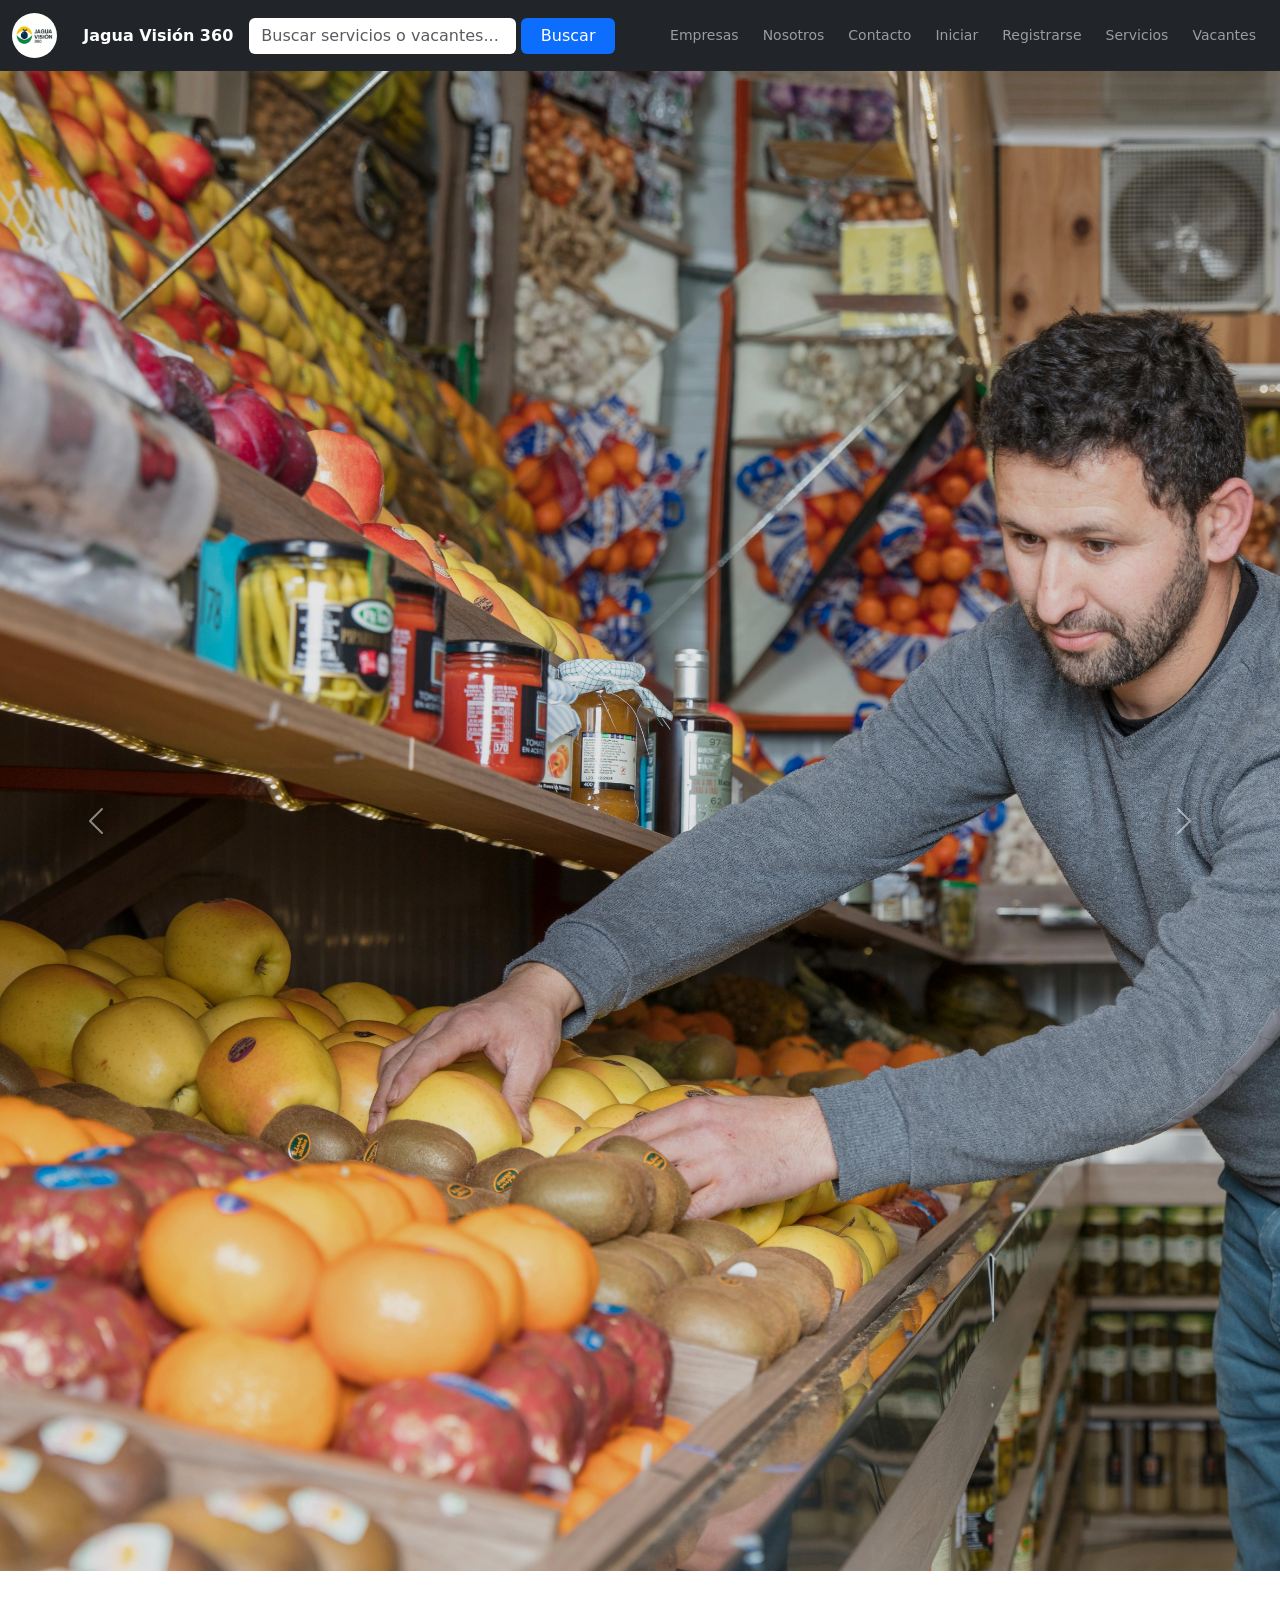
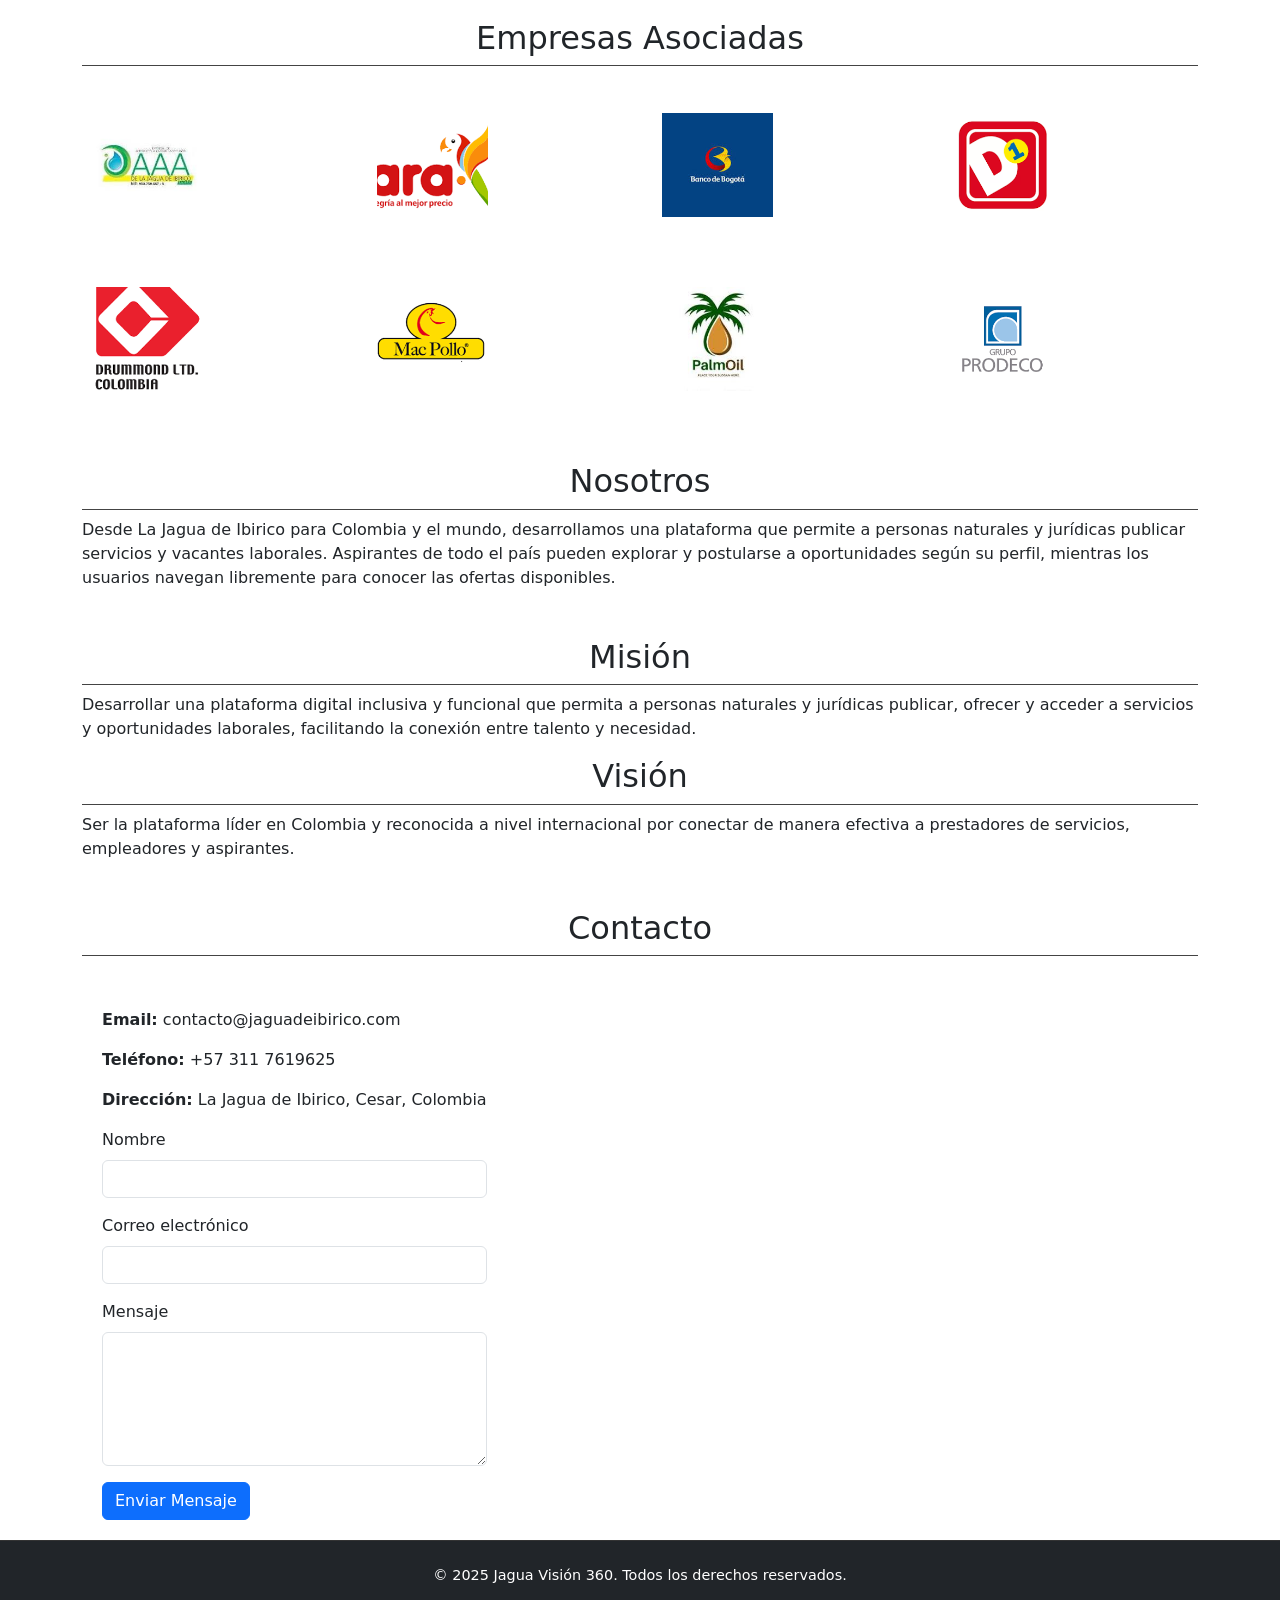
<file: index.html>
<!DOCTYPE html>
<html lang="es">
<head>
  <meta charset="UTF-8" />
  <meta name="viewport" content="width=device-width, initial-scale=1.0"/>
  <title>Jagua Visión 360</title>
  <link rel="stylesheet" href="style.css" />
  <link rel="icon" href="img/favicon.ico" type="image/x-icon" />
  <!-- Bootstrap CSS -->
  <link href="https://cdn.jsdelivr.net/npm/bootstrap@5.3.2/dist/css/bootstrap.min.css" rel="stylesheet"/>
  
</head>




<body>

<!-- NAVBAR -->
<nav class="navbar navbar-expand-lg navbar-dark bg-dark sticky-top">
  <div class="container-fluid">
    <!-- Logo -->
    <a class="navbar-brand" href="#">
      <img src="img/imagenesjagua360/JAGUA VISION 360 copy 2.jpg" alt="Logo Jagua Visión 360"
        style="height:45px; border-radius:50%; margin-right:20px;"/>
      <span>Jagua Visión 360</span>
    </a>

    <!-- Buscador centrado -->
    <form class="search-bar d-flex mx-auto">
      <input type="text" class="form-control" placeholder="Buscar servicios o vacantes...">
      <button type="submit" class="btn btn-primary">Buscar</button>
    </form>

    <!-- Botón hamburguesa -->
    <button class="navbar-toggler" type="button" data-bs-toggle="collapse" data-bs-target="#navbarButtons" aria-controls="navbarButtons" aria-expanded="false" aria-label="Toggle navigation">
      <span class="navbar-toggler-icon"></span>
    </button>

    <!-- Enlaces a la derecha -->
    <div class="collapse navbar-collapse justify-content-end" id="navbarButtons">
      <div class="navbar-nav">
        <a class="nav-link custom-btn mx-1" href="#empresas">Empresas</a>
        <a class="nav-link custom-btn mx-1" href="#nosotros">Nosotros</a>
        <a class="nav-link custom-btn mx-1" href="#contacto">Contacto</a>
        <a class="nav-link custom-btn mx-1" href="iniciar-sesion.html">Iniciar</a>
        <a class="nav-link custom-btn mx-1" href="registrarse.html">Registrarse</a>
        <a class="nav-link custom-btn mx-1" href="servicios.html">Servicios</a>
        <a class="nav-link custom-btn mx-1" href="vacantes.html">Vacantes</a>
      </div>
    </div>
  </div>
</nav>

  


  <div id="carouselExample" class="carousel slide" data-bs-ride="carousel">
    <div class="carousel-inner">
      <div class="carousel-item active">
     <img src="img/imagenesjagua360/venta de frutas.jpg" class="d-block w-100" alt="Sector minero" />
      </div>
      <div class="carousel-item">
        <img src="img/imagenesjagua360/tienda.jpg" class="d-block w-100" alt="Servicio de salud" />
      </div>
      <div class="carousel-item">
        <img src="img/imagenesjagua360/mecanica 5.jpg" class="d-block w-100" alt="Taller mecánico" />
      </div>
      <div class="carousel-item">
        <img src="img/imagenesjagua360/stetica.jpg" class="d-block w-100" alt="Músico" />
      </div>
      <div class="carousel-item">
        <img src="img/imagenesjagua360/soldadura industrialxx.jpg" class="d-block w-100" alt="Soldadura industrial" />
      </div>
      <div class="carousel-item">
        <img src="img/imagenesjagua360/soldadura.jpg" class="d-block w-100" alt="Mina" />
      </div>
    </div>


    <button class="carousel-control-prev" type="button" data-bs-target="#carouselExample" data-bs-slide="prev">
      <span class="carousel-control-prev-icon" aria-hidden="true"></span>
      <span class="visually-hidden">Anterior</span>
    </button>

          
      <button class="carousel-control-next" type="button" data-bs-target="#carouselExample" data-bs-slide="next">
      <span class="carousel-control-next-icon" aria-hidden="true"></span>
      <span class="visually-hidden">Siguiente</span>
    </button>
    </div>
  



   


  <!-- Empresas Asociadas -->
  <section class="container my-5" id="empresas">
    <h2 class="text-center mb-4">Empresas Asociadas</h2>
    <div class="row row-cols-2 row-cols-md-4 g-4">
      <div class="col"><img src="img/imagenesjagua360/imagenesjagua360/logo 3a.jpeg" alt="3a" class="img-fluid" /></div>
      <div class="col"><img src="img/imagenesjagua360/imagenesjagua360/logo ara.png" alt="Ara" class="img-fluid" /></div>
      <div class="col"><img src="img/imagenesjagua360/imagenesjagua360/logo banco bogota.jpeg" alt="Banco de Bogotá" class="img-fluid" /></div>
      <div class="col"><img src="img/imagenesjagua360/imagenesjagua360/logo d1.png" alt="D1" class="img-fluid" /></div>
      <div class="col"><img src="img/imagenesjagua360/imagenesjagua360/logo drumont.png" alt="Drumont" class="img-fluid" /></div>
      <div class="col"><img src="img/imagenesjagua360/imagenesjagua360/logo mac pollo.png" alt="Mac Pollo" class="img-fluid" /></div>
      <div class="col"><img src="img/imagenesjagua360/imagenesjagua360/logo palma.jpeg" alt="Palmas Aceiteras" class="img-fluid" /></div>
      <div class="col"><img src="img/imagenesjagua360/imagenesjagua360/logo prodeco.png" alt="Prodeco" class="img-fluid" /></div>
    </div>
  </section>

  <!-- Nosotros -->
   
  <section class="container" id="nosotros">
    <h2>Nosotros</h2>
    <p>Desde La Jagua de Ibirico para Colombia y el mundo, desarrollamos una plataforma que permite a personas naturales y jurídicas publicar servicios y vacantes laborales. Aspirantes de todo el país pueden explorar y postularse a oportunidades según su perfil, mientras los usuarios navegan libremente para conocer las ofertas disponibles.</p>
  </section> 
  


  <!-- Misión y Visión -->
  <section class="container my-5" id="mision">
    <h2>Misión</h2>
    <p>Desarrollar una plataforma digital inclusiva y funcional que permita a personas naturales y jurídicas publicar, ofrecer y acceder a servicios y oportunidades laborales, facilitando la conexión entre talento y necesidad.</p>
    <h2>Visión</h2>
    <p>Ser la plataforma líder en Colombia y reconocida a nivel internacional por conectar de manera efectiva a prestadores de servicios, empleadores y aspirantes.</p>
  </section>
  

    

<section class="container" id="contacto">
  <h2>Contacto</h2>

  <div class="contact-container">

    
    <!-- Formulario -->
    <div class="contact-box">
      <p><strong>Email:</strong> contacto@jaguadeibirico.com</p>
      <p><strong>Teléfono:</strong> +57 311 7619625</p>
      <p><strong>Dirección:</strong> La Jagua de Ibirico, Cesar, Colombia</p>

      <form class="contact-form" action="https://formspree.io/f/mleygzzj" method="POST">
        <div class="mb-3">
          <label for="nombre" class="form-label">Nombre</label>
          <input type="text" class="form-control" id="nombre" name="nombre" required />
        </div>
        <div class="mb-3">
          <label for="email" class="form-label">Correo electrónico</label>
          <input type="email" class="form-control" id="email" name="email" required />
        </div>
        <div class="mb-3">
          <label for="mensaje" class="form-label">Mensaje</label>
          <textarea class="form-control" id="mensaje" name="mensaje" rows="5" required></textarea>
        </div>
        <button type="submit" class="btn btn-primary">Enviar Mensaje</button>
      </form>
    </div>

    <!-- Mapa -->
     <div class="contact-image">
    <iframe
      src="https://www.google.com/maps/embed?pb=!1m18!1m12!1m3!1d3978.730755058334!2d-73.3331403!3d9.5598699!2m3!1f0!2f0!3f0!3m2!1i1024!2i768!4f13.1!3m3!1m2!1s0x8e603ce312edf15b%3A0xd320dc64a6652879!2sLa%20Jagua%20de%20Ibirico%2C%20Cesar!5e0!3m2!1ses!2sco!4v1665416821234!5m2!1ses!2sco"
      allowfullscreen=""
      loading="lazy"
      referrerpolicy="no-referrer-when-downgrade"
    ></iframe>
  </div>
</section>





  <!-- Footer -->
  <footer class="text-center py-4 bg-dark text-white">
    <p>&copy; 2025 Jagua Visión 360. Todos los derechos reservados.</p>
  </footer>

  <!-- Bootstrap JS and dependencies -->
  <script src="https://cdn.jsdelivr.net/npm/@popperjs/core@2.11.6/dist/umd/popper.min.js"></script>
  <script src="https://cdn.jsdelivr.net/npm/bootstrap@5.3.2/dist/js/bootstrap.bundle.min.js"></script>
</body>
</html>
</file>
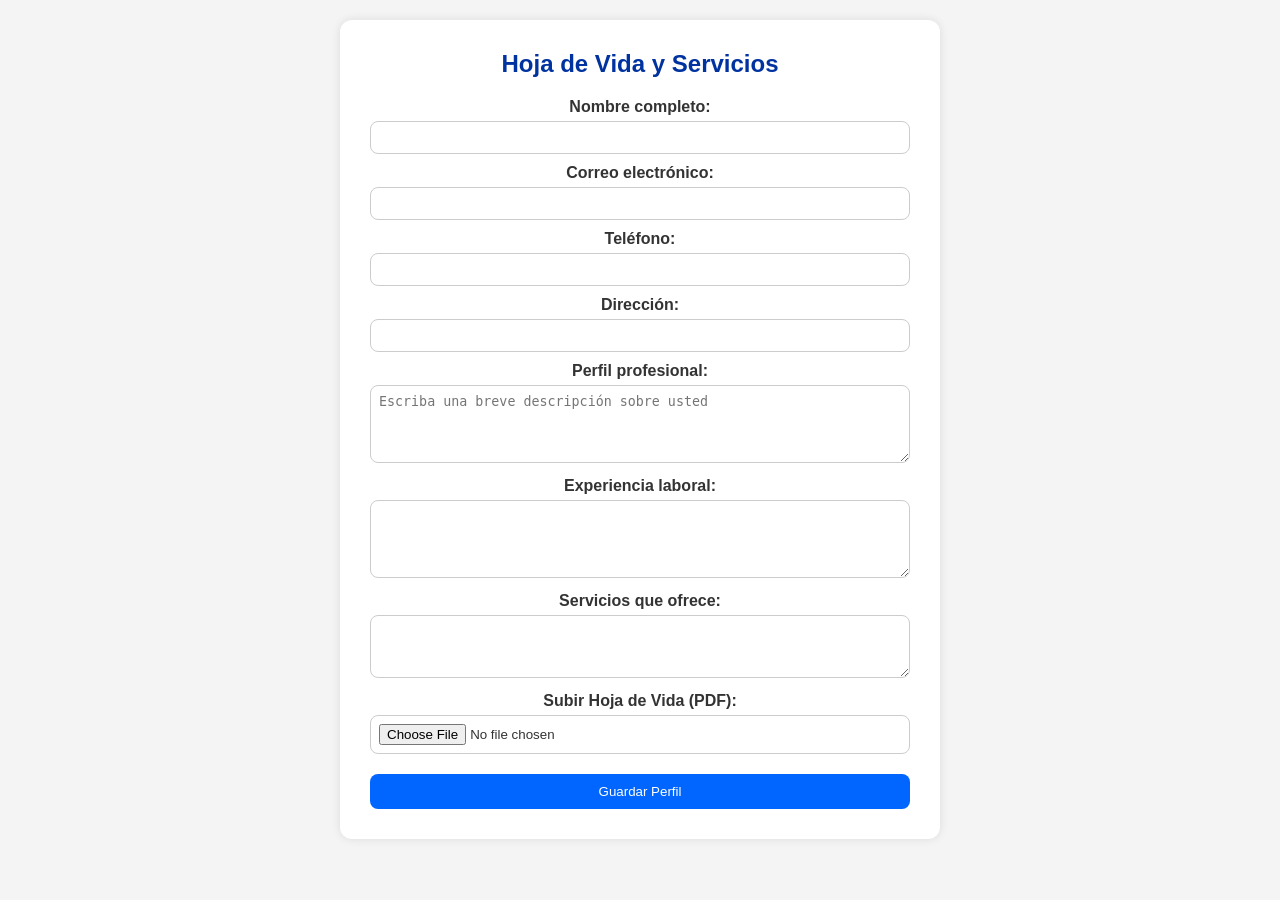
<file: hojadevida.html>
<!DOCTYPE html>
<html lang="es">
<head>
  <meta charset="UTF-8">
  <title>Perfil del Usuario - Jagua Visión 360</title>
  <link rel="stylesheet" href="estilos.css">
  <style>
    body {
      font-family: Arial, sans-serif;
      background-color: #f4f4f4;
      padding: 20px;
    }

    .form-container {
      background-color: #fff;
      max-width: 600px;
      margin: auto;
      padding: 30px;
      border-radius: 12px;
      box-shadow: 0 0 10px rgba(0,0,0,0.1);
    }

    h2 {
      text-align: center;
      margin-bottom: 20px;
    }

    label {
      display: block;
      margin-top: 10px;
      font-weight: bold;
    }

    input, textarea, select {
      width: 100%;
      padding: 8px;
      margin-top: 5px;
      border-radius: 8px;
      border: 1px solid #ccc;
    }

    button {
      width: 100%;
      padding: 10px;
      background-color: #0066ff;
      color: white;
      border: none;
      border-radius: 8px;
      margin-top: 20px;
      cursor: pointer;
    }

    button:hover {
      background-color: #0052cc;
    }
  </style>
</head>
<body>
  <div class="form-container">
    <h2>Hoja de Vida y Servicios</h2>
    <form id="perfilForm">

      <label for="nombre">Nombre completo:</label>
      <input type="text" id="nombre" name="nombre" required>

      <label for="email">Correo electrónico:</label>
      <input type="email" id="email" name="email" required>

      <label for="telefono">Teléfono:</label>
      <input type="tel" id="telefono" name="telefono" required>

      <label for="direccion">Dirección:</label>
      <input type="text" id="direccion" name="direccion">

      <label for="perfil">Perfil profesional:</label>
      <textarea id="perfil" name="perfil" rows="4" placeholder="Escriba una breve descripción sobre usted"></textarea>

      <label for="experiencia">Experiencia laboral:</label>
      <textarea id="experiencia" name="experiencia" rows="4"></textarea>

      <label for="servicios">Servicios que ofrece:</label>
      <textarea id="servicios" name="servicios" rows="3"></textarea>

      <label for="archivo">Subir Hoja de Vida (PDF):</label>
      <input type="file" id="archivo" name="archivo" accept="application/pdf">

      <button type="submit">Guardar Perfil</button>
    </form>
  </div>

  <script>
    document.getElementById("perfilForm").addEventListener("submit", function(event) {
      event.preventDefault();
      alert("Perfil enviado correctamente. Gracias por confiar en Jagua Visión 360.");
      // Aquí podrías enviar los datos a un servidor con fetch() o AJAX
    });
  </script>
</body>
</html>
</file>
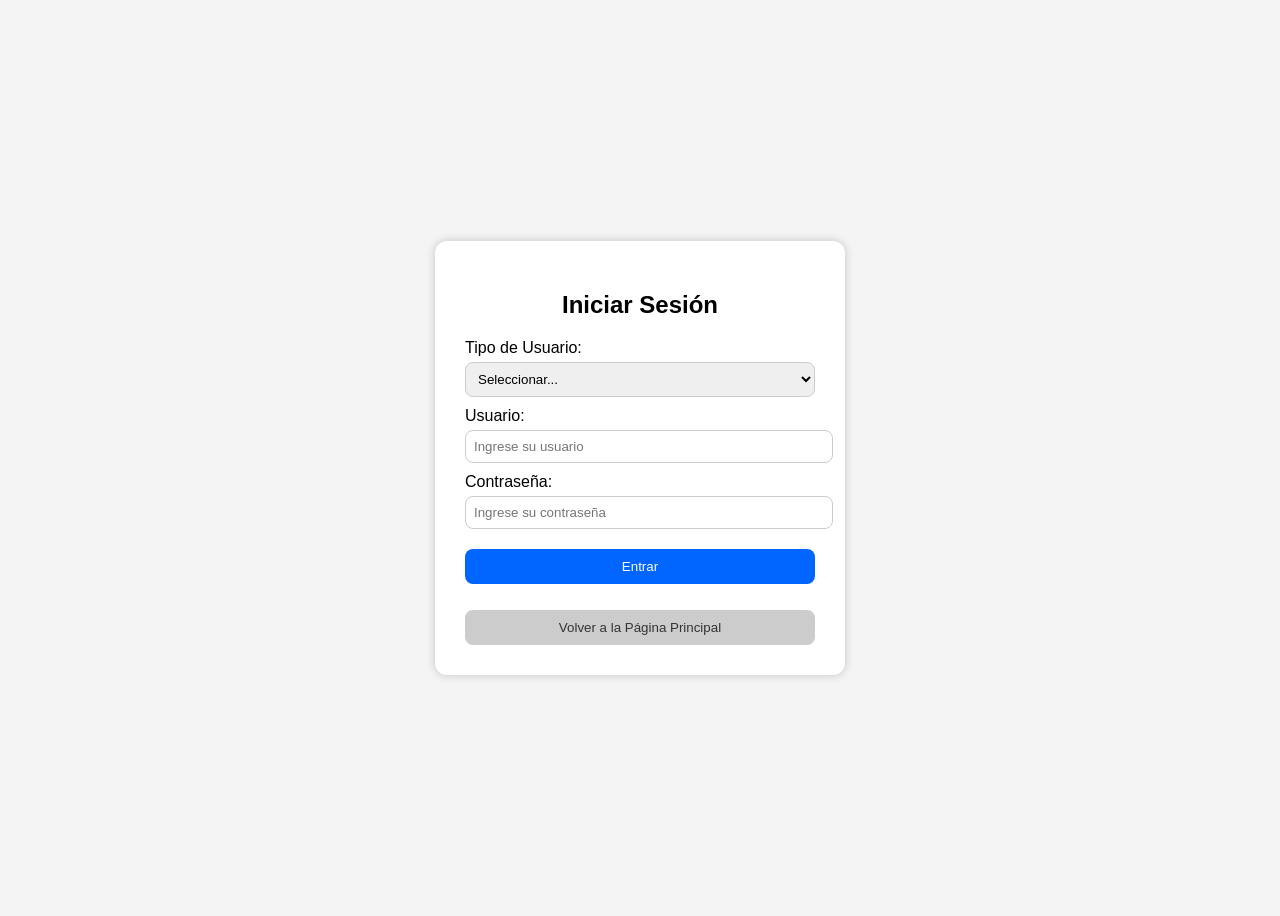
<file: iniciar-sesion.html>
<!DOCTYPE html>
<html lang="es">
<head>
  <meta charset="UTF-8">
  <title>Iniciar Sesión - Jagua Visión 360</title>
  <style>
    body {
      font-family: Arial, sans-serif;
      background-color: #f4f4f4;
      display: flex;
      justify-content: center;
      align-items: center;
      height: 100vh;
    }

    .form-container {
      background-color: #fff;
      padding: 30px;
      border-radius: 12px;
      box-shadow: 0 0 10px rgba(0,0,0,0.2);
      width: 350px;
    }

    h2 {
      text-align: center;
      margin-bottom: 20px;
    }

    label {
      display: block;
      margin-top: 10px;
    }

    select, input[type="text"], input[type="password"] {
      width: 100%;
      padding: 8px;
      margin-top: 5px;
      border-radius: 8px;
      border: 1px solid #ccc;
    }

    button {
      width: 100%;
      padding: 10px;
      background-color: #0066ff;
      color: white;
      border: none;
      border-radius: 8px;
      margin-top: 20px;
      cursor: pointer;
    }

    button:hover {
      background-color: #0052cc;
    }

    #mensaje {
      margin-top: 15px;
      text-align: center;
    }

    .volver-btn {
      background-color: #ccc;
      color: #333;
      margin-top: 10px;
    }

    .volver-btn:hover {
      background-color: #bbb;
    }
  </style>
</head>
<body>
  <div class="form-container">
    <h2>Iniciar Sesión</h2>
    <form id="loginForm">
      <label for="tipo_usuario">Tipo de Usuario:</label>
      <select id="tipo_usuario" name="tipo_usuario" required>
        <option value="">Seleccionar...</option>
        <option value="natural">Persona Natural</option>
        <option value="juridica">Persona Jurídica</option>
      </select>

      <label for="usuario">Usuario:</label>
      <input type="text" id="usuario" name="usuario" placeholder="Ingrese su usuario" required>

      <label for="password">Contraseña:</label>
      <input type="password" id="password" name="password" placeholder="Ingrese su contraseña" required>

      <button type="submit">Entrar</button>
      <p id="mensaje"></p>
    </form>

    <!-- Botón de Volver a la Página Principal -->
    <a href="index.html" style="text-decoration: none;">
      <button type="button" class="volver-btn">Volver a la Página Principal</button>
    </a>
  </div>

  <script src="script.js"></script>
</body>
</html>
</file>
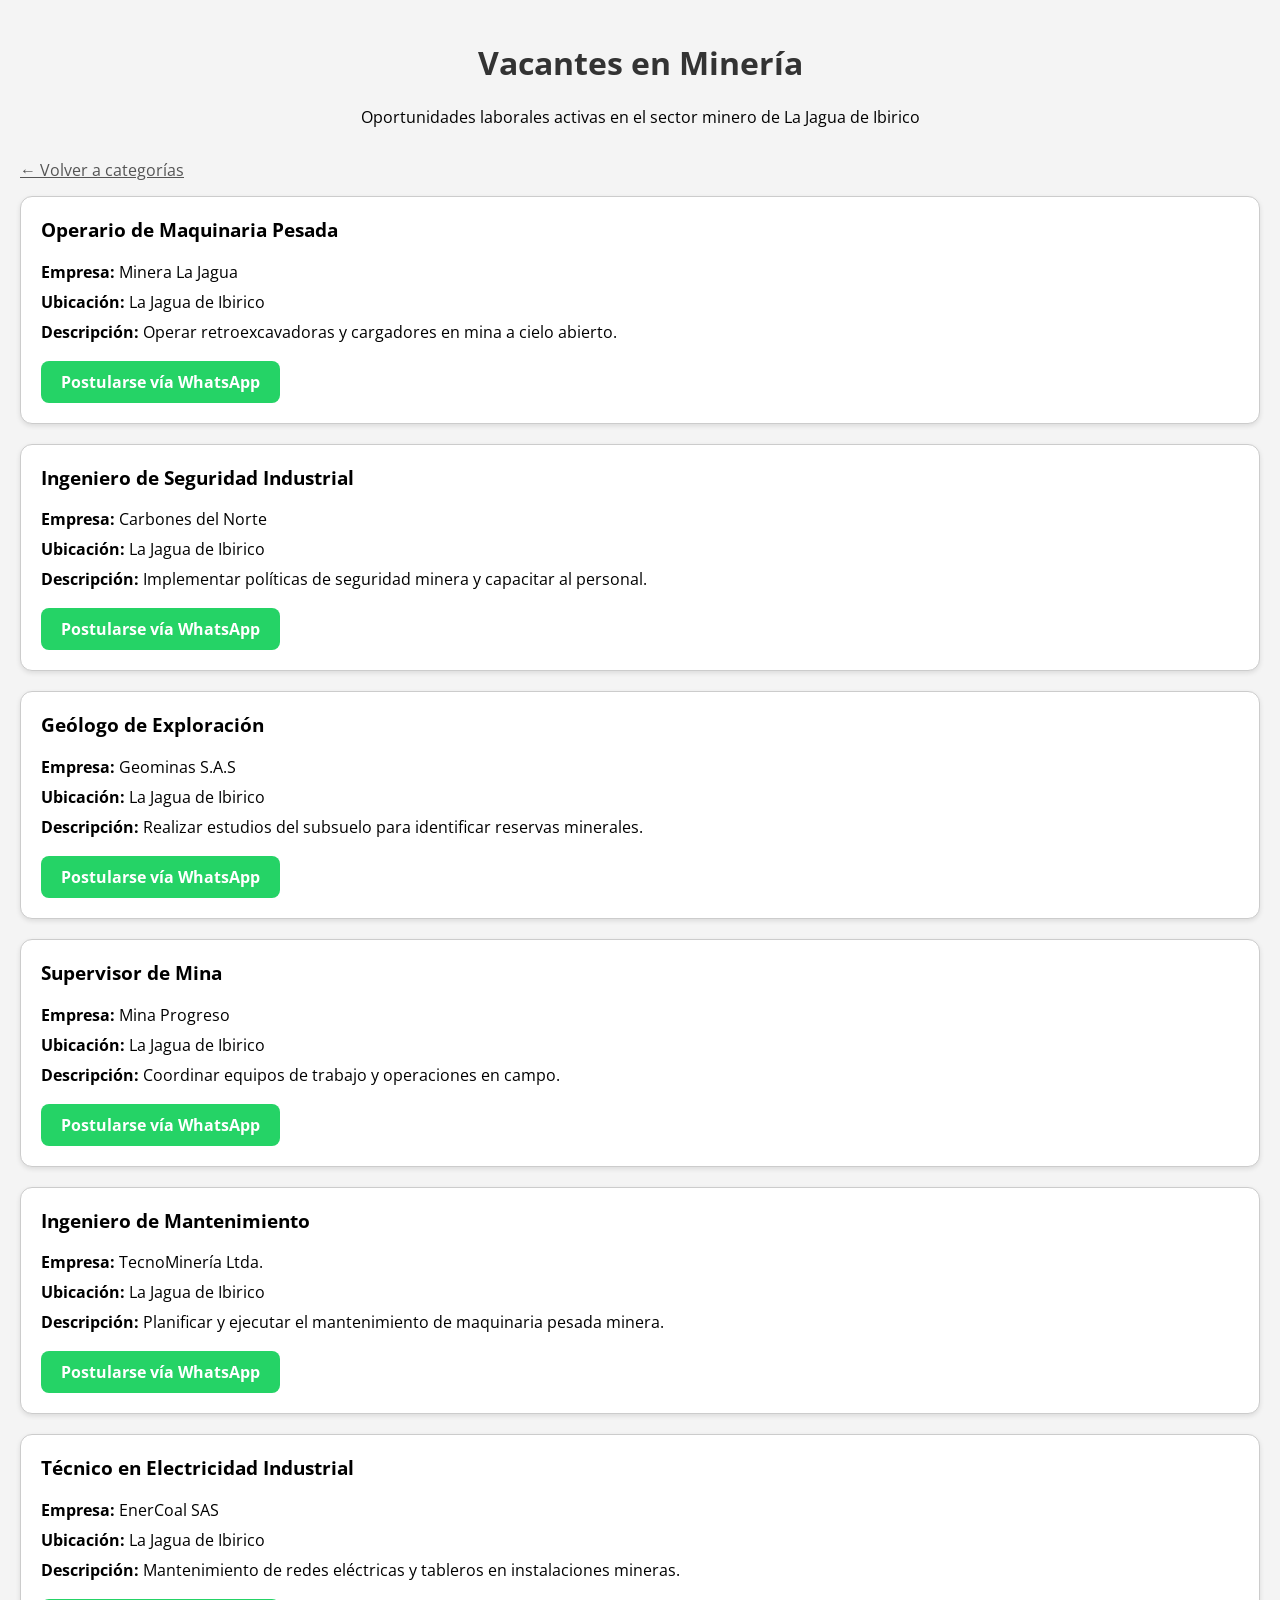
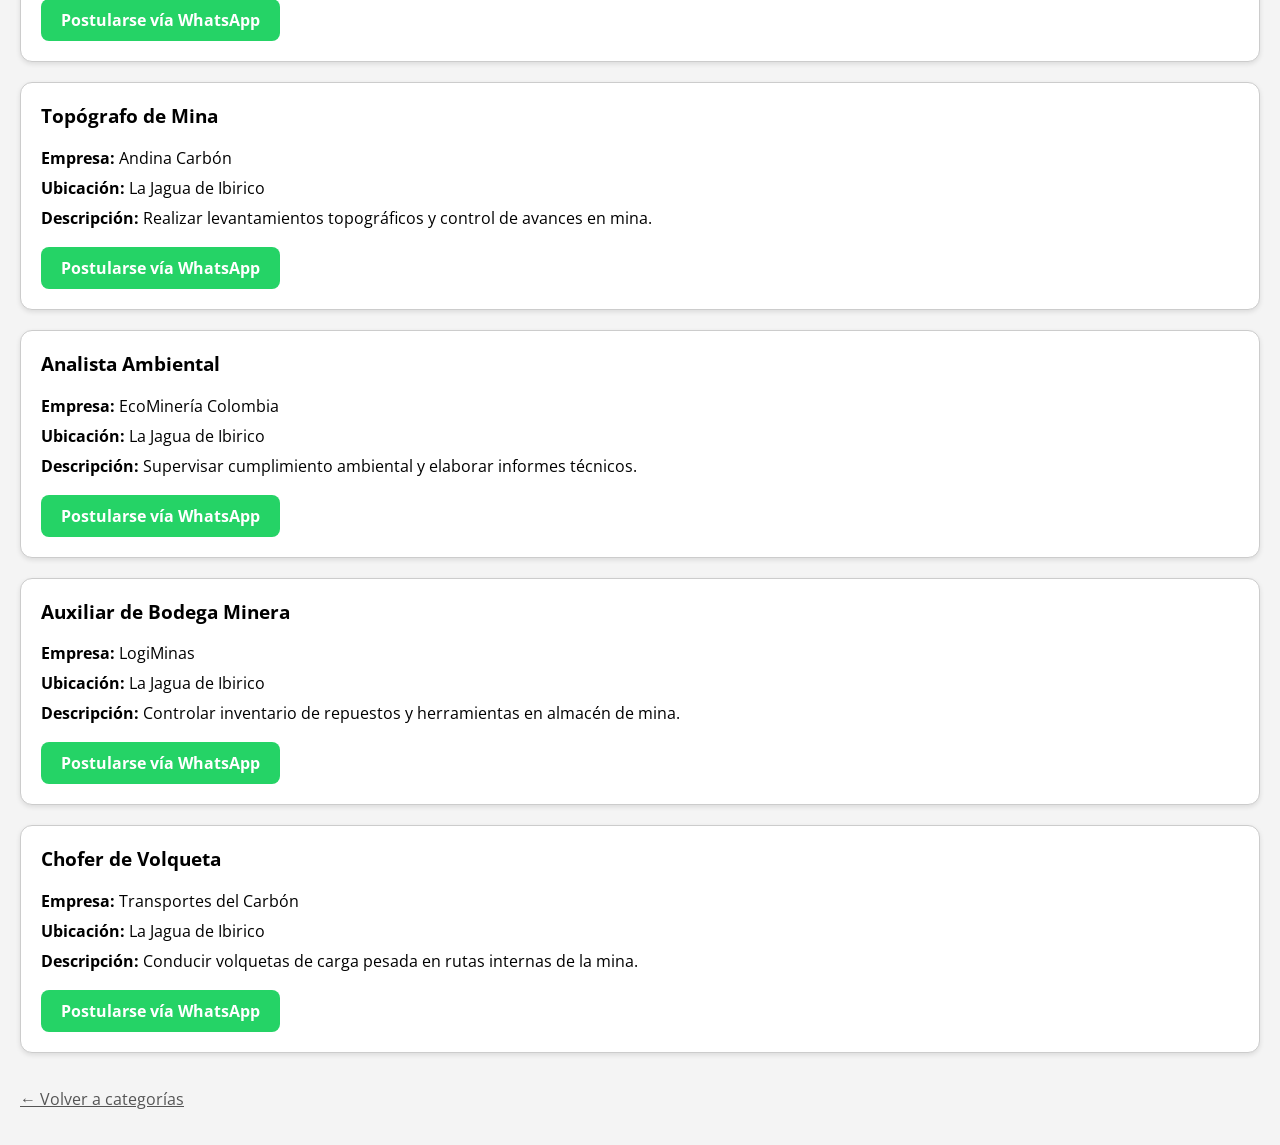
<file: mineria.html>
<!DOCTYPE html>
<html lang="es">
<head>
  <meta charset="UTF-8" />
  <meta name="viewport" content="width=device-width, initial-scale=1" />
  <title>Vacantes en Minería - Jagua Visión 360</title>
  <link href="https://fonts.googleapis.com/css2?family=Open+Sans&display=swap" rel="stylesheet" />
  <style>
    body {
      font-family: 'Open Sans', sans-serif;
      background-color: #f4f4f4;
      margin: 0;
      padding: 20px;
    }

    header {
      margin-bottom: 10px;
      text-align: center;
    }

    h1 {
      color: #333;
    }

    .volver {
      display: inline-block;
      margin: 15px 0;
      color: #555;
      text-decoration: underline;
      cursor: pointer;
    }

    .vacante {
      background-color: white;
      border: 1px solid #ccc;
      border-radius: 12px;
      padding: 20px;
      margin-bottom: 20px;
      box-shadow: 0 2px 5px rgba(0,0,0,0.1);
    }

    .vacante h3 {
      margin-top: 0;
    }

    .vacante p {
      margin: 8px 0;
    }

    .postular-btn {
      display: inline-block;
      margin-top: 10px;
      background-color: #25D366;
      color: white;
      text-decoration: none;
      border-radius: 8px;
      padding: 10px 20px;
      font-weight: bold;
      transition: background-color 0.3s ease;
    }

    .postular-btn:hover {
      background-color: #1ebe5d;
    }
  </style>
</head>
<body>

  <header>
    <h1>Vacantes en Minería</h1>
    <p>Oportunidades laborales activas en el sector minero de La Jagua de Ibirico</p>
  </header>

  <a class="volver" href="vacantes.html">← Volver a categorías</a>

  <div class="vacante">
    <h3>Operario de Maquinaria Pesada</h3>
    <p><strong>Empresa:</strong> Minera La Jagua</p>
    <p><strong>Ubicación:</strong> La Jagua de Ibirico</p>
    <p><strong>Descripción:</strong> Operar retroexcavadoras y cargadores en mina a cielo abierto.</p>
    <a class="postular-btn" href="https://wa.me/573001112233?text=Hola,%20estoy%20interesado%20en%20la%20vacante%20de%20Operario%20de%20Maquinaria%20Pesada" target="_blank">Postularse vía WhatsApp</a>
  </div>

  <div class="vacante">
    <h3>Ingeniero de Seguridad Industrial</h3>
    <p><strong>Empresa:</strong> Carbones del Norte</p>
    <p><strong>Ubicación:</strong> La Jagua de Ibirico</p>
    <p><strong>Descripción:</strong> Implementar políticas de seguridad minera y capacitar al personal.</p>
    <a class="postular-btn" href="https://wa.me/573004445566?text=Hola,%20estoy%20interesado%20en%20la%20vacante%20de%20Ingeniero%20de%20Seguridad%20Industrial" target="_blank">Postularse vía WhatsApp</a>
  </div>

  <div class="vacante">
    <h3>Geólogo de Exploración</h3>
    <p><strong>Empresa:</strong> Geominas S.A.S</p>
    <p><strong>Ubicación:</strong> La Jagua de Ibirico</p>
    <p><strong>Descripción:</strong> Realizar estudios del subsuelo para identificar reservas minerales.</p>
    <a class="postular-btn" href="https://wa.me/573001234567?text=Hola,%20estoy%20interesado%20en%20la%20vacante%20de%20Geólogo%20de%20Exploración" target="_blank">Postularse vía WhatsApp</a>
  </div>

  <div class="vacante">
    <h3>Supervisor de Mina</h3>
    <p><strong>Empresa:</strong> Mina Progreso</p>
    <p><strong>Ubicación:</strong> La Jagua de Ibirico</p>
    <p><strong>Descripción:</strong> Coordinar equipos de trabajo y operaciones en campo.</p>
    <a class="postular-btn" href="https://wa.me/573005556677?text=Hola,%20me%20interesa%20la%20vacante%20de%20Supervisor%20de%20Mina" target="_blank">Postularse vía WhatsApp</a>
  </div>

  <div class="vacante">
    <h3>Ingeniero de Mantenimiento</h3>
    <p><strong>Empresa:</strong> TecnoMinería Ltda.</p>
    <p><strong>Ubicación:</strong> La Jagua de Ibirico</p>
    <p><strong>Descripción:</strong> Planificar y ejecutar el mantenimiento de maquinaria pesada minera.</p>
    <a class="postular-btn" href="https://wa.me/573008889900?text=Hola,%20deseo%20postularme%20a%20la%20vacante%20de%20Ingeniero%20de%20Mantenimiento" target="_blank">Postularse vía WhatsApp</a>
  </div>

  <div class="vacante">
    <h3>Técnico en Electricidad Industrial</h3>
    <p><strong>Empresa:</strong> EnerCoal SAS</p>
    <p><strong>Ubicación:</strong> La Jagua de Ibirico</p>
    <p><strong>Descripción:</strong> Mantenimiento de redes eléctricas y tableros en instalaciones mineras.</p>
    <a class="postular-btn" href="https://wa.me/573007776655?text=Hola,%20quiero%20postularme%20a%20la%20vacante%20de%20Técnico%20en%20Electricidad%20Industrial" target="_blank">Postularse vía WhatsApp</a>
  </div>

  <div class="vacante">
    <h3>Topógrafo de Mina</h3>
    <p><strong>Empresa:</strong> Andina Carbón</p>
    <p><strong>Ubicación:</strong> La Jagua de Ibirico</p>
    <p><strong>Descripción:</strong> Realizar levantamientos topográficos y control de avances en mina.</p>
    <a class="postular-btn" href="https://wa.me/573006661122?text=Hola,%20estoy%20interesado%20en%20la%20vacante%20de%20Topógrafo%20de%20Mina" target="_blank">Postularse vía WhatsApp</a>
  </div>

  <div class="vacante">
    <h3>Analista Ambiental</h3>
    <p><strong>Empresa:</strong> EcoMinería Colombia</p>
    <p><strong>Ubicación:</strong> La Jagua de Ibirico</p>
    <p><strong>Descripción:</strong> Supervisar cumplimiento ambiental y elaborar informes técnicos.</p>
    <a class="postular-btn" href="https://wa.me/573009998877?text=Hola,%20me%20gustaría%20aplicar%20a%20la%20vacante%20de%20Analista%20Ambiental" target="_blank">Postularse vía WhatsApp</a>
  </div>

  <div class="vacante">
    <h3>Auxiliar de Bodega Minera</h3>
    <p><strong>Empresa:</strong> LogiMinas</p>
    <p><strong>Ubicación:</strong> La Jagua de Ibirico</p>
    <p><strong>Descripción:</strong> Controlar inventario de repuestos y herramientas en almacén de mina.</p>
    <a class="postular-btn" href="https://wa.me/573001100200?text=Hola,%20deseo%20postularme%20como%20Auxiliar%20de%20Bodega%20Minera" target="_blank">Postularse vía WhatsApp</a>
  </div>

  <div class="vacante">
    <h3>Chofer de Volqueta</h3>
    <p><strong>Empresa:</strong> Transportes del Carbón</p>
    <p><strong>Ubicación:</strong> La Jagua de Ibirico</p>
    <p><strong>Descripción:</strong> Conducir volquetas de carga pesada en rutas internas de la mina.</p>
    <a class="postular-btn" href="https://wa.me/573002223344?text=Hola,%20quiero%20postularme%20como%20Chofer%20de%20Volqueta%20en%20la%20mina" target="_blank">Postularse vía WhatsApp</a>
  </div>

  <a class="volver" href="vacantes.html">← Volver a categorías</a>

</body>
</html>
</file>
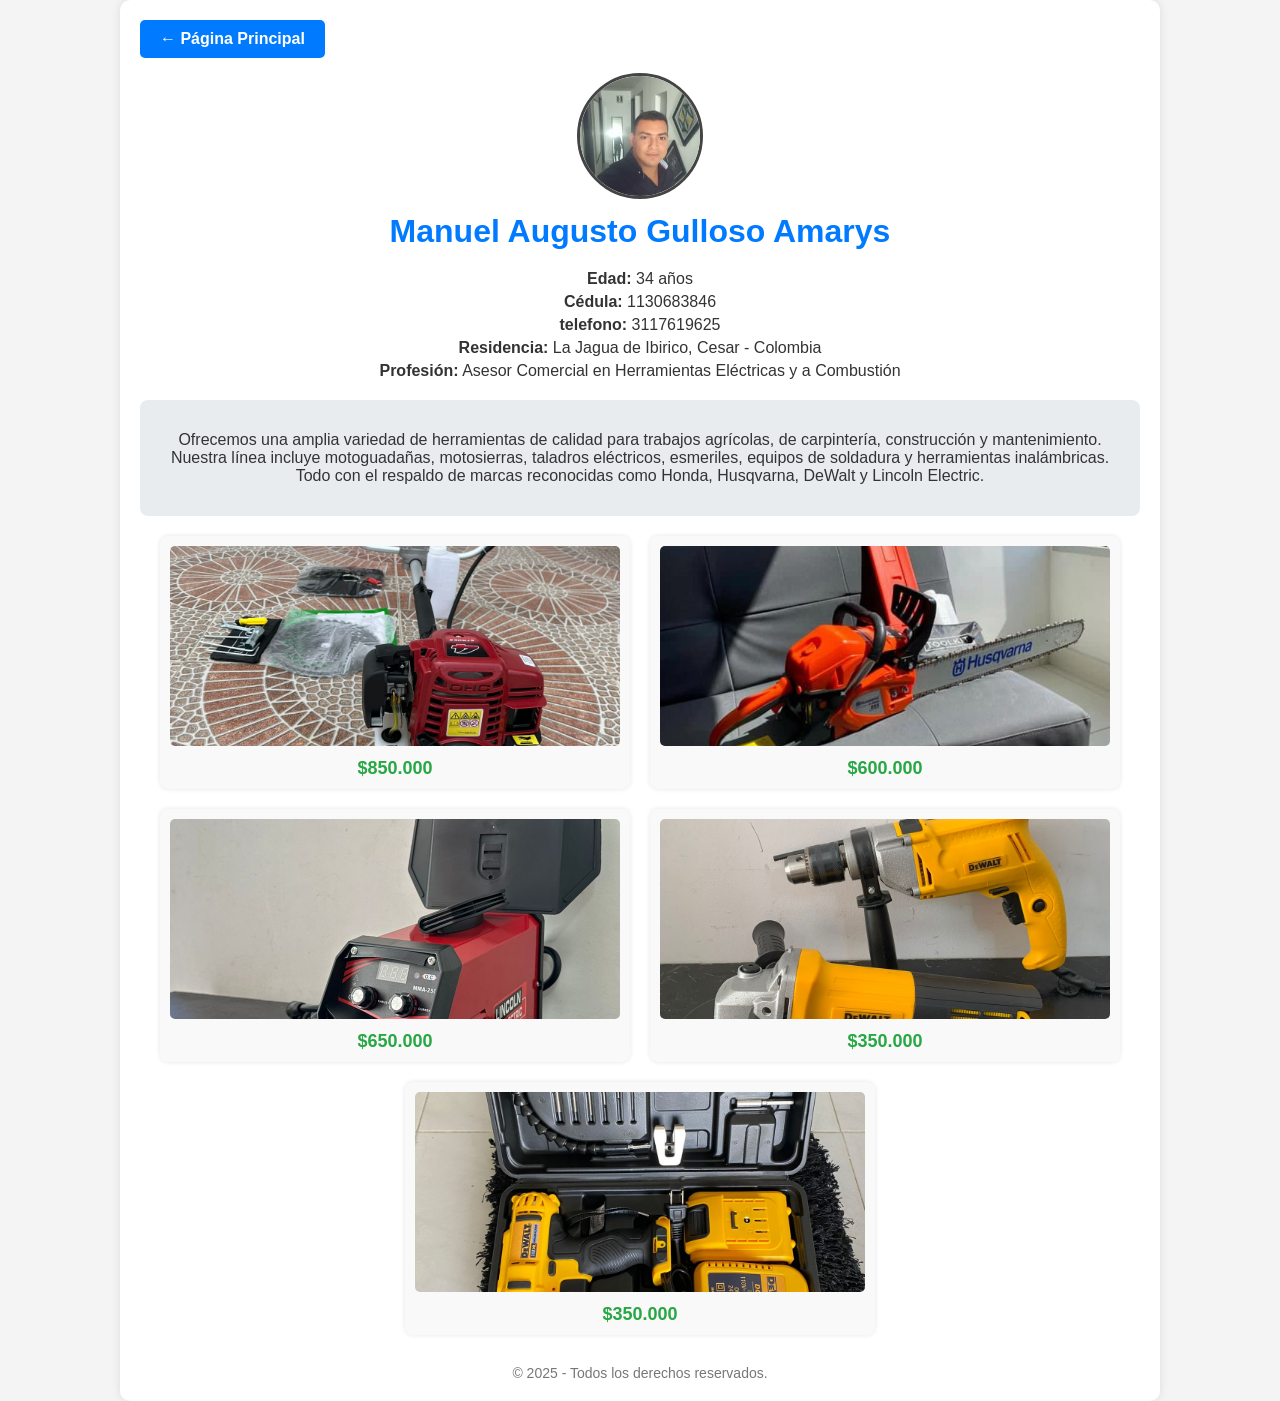
<file: perfil.html>
<!DOCTYPE html>
<html lang="es">
<head>
  <meta charset="UTF-8">
  <meta name="viewport" content="width=device-width, initial-scale=1.0">
  <title>Perfil Profesional - Manuel Gulloso</title>
  <style>
    body {
      font-family: Arial, sans-serif;
      background-color: #f4f4f4;
      margin: 0;
      padding: 0;
      color: #333;
    }

    .container {
      width: 90%;
      max-width: 1000px;
      margin: auto;
      background: #fff;
      padding: 20px;
      box-shadow: 0 0 10px rgba(0,0,0,0.1);
      border-radius: 10px;
      position: relative;
    }

    .btn-volver {
      display: inline-block;
      margin-bottom: 15px;
      padding: 10px 20px;
      background-color: #007BFF;
      color: white;
      text-decoration: none;
      border-radius: 5px;
      font-weight: bold;
    }

    .btn-volver:hover {
      background-color: #0056b3;
    }

    header {
      text-align: center;
      margin-bottom: 20px;
    }

    header img {
      width: 120px;
      border-radius: 50%;
      border: 3px solid #444;
    }

    h1 {
      margin: 10px 0 5px;
      color: #007BFF;
    }

    .info {
      text-align: center;
      margin-bottom: 20px;
    }

    .info p {
      margin: 5px;
    }

    .descripcion {
      background: #e9ecef;
      padding: 15px;
      border-radius: 8px;
      margin-bottom: 20px;
      text-align: center;
    }

    .galeria {
      display: flex;
      flex-wrap: wrap;
      gap: 20px;
      justify-content: center;
    }

    .item {
      width: 45%;
      background: #f9f9f9;
      padding: 10px;
      border-radius: 8px;
      text-align: center;
      box-shadow: 0 0 5px rgba(0,0,0,0.1);
    }

    .item img {
      width: 100%;
      border-radius: 5px;
      object-fit: cover;
      max-height: 200px;
    }

    .precio {
      font-weight: bold;
      color: #28a745;
      margin-top: 8px;
      font-size: 18px;
    }

    footer {
      text-align: center;
      margin-top: 30px;
      font-size: 14px;
      color: #777;
    }

    @media (max-width: 768px) {
      .item {
        width: 100%;
      }
    }
  </style>
</head>
<body>
  <div class="container">

    <a href="index.html" class="btn-volver">← Página Principal</a>

    <header>
      <img src="img/imagenesjagua360/imagenesjagua360/CATALOGO DE HERRAMIENTAS WSA/PERFIL MANUEL.jpg" alt="Manuel Gulloso">
      <h1>Manuel Augusto Gulloso Amarys</h1>
    </header>

    <div class="info">
      <p><strong>Edad:</strong> 34 años</p>
      <p><strong>Cédula:</strong> 1130683846</p>
      <p><strong>telefono:</strong> 3117619625</p>
      <p><strong>Residencia:</strong> La Jagua de Ibirico, Cesar - Colombia</p>
      <p><strong>Profesión:</strong> Asesor Comercial en Herramientas Eléctricas y a Combustión</p>
    </div>

    <div class="descripcion">
      <p>Ofrecemos una amplia variedad de herramientas de calidad para trabajos agrícolas, de carpintería, construcción y mantenimiento. Nuestra línea incluye motoguadañas, motosierras, taladros eléctricos, esmeriles, equipos de soldadura y herramientas inalámbricas. Todo con el respaldo de marcas reconocidas como Honda, Husqvarna, DeWalt y Lincoln Electric.</p>
    </div>

    <div class="galeria">
      <div class="item">
        <img src="img/imagenesjagua360/imagenesjagua360/CATALOGO DE HERRAMIENTAS WSA/GUADALÑA 4T HONDA .jpg" alt="Motoguadaña Honda">
        <div class="precio">$850.000</div>
      </div>
      <div class="item">
        <img src="img/imagenesjagua360/imagenesjagua360/CATALOGO DE HERRAMIENTAS WSA/MOTOSIERRA HUSGUARNA.jpg" alt="Motosierra Husqvarna">
        <div class="precio">$600.000</div>
      </div>
      <div class="item">
        <img src="img/imagenesjagua360/imagenesjagua360/CATALOGO DE HERRAMIENTAS WSA/SOLDADOR LINCOLN.jpg" alt="Soldadora Lincoln Electric">
        <div class="precio">$650.000</div>
      </div>
      <div class="item">
        <img src="img/imagenesjagua360/imagenesjagua360/CATALOGO DE HERRAMIENTAS WSA/PACHA DEWALT.jpg" alt="Combo Taladro y Esmeril DeWalt">
        <div class="precio">$350.000</div>
      </div>
      <div class="item">
        <img src="img/imagenesjagua360/imagenesjagua360//CATALOGO DE HERRAMIENTAS WSA/TALADRO 24 DWALT.jpg" alt="Taladro Inalámbrico DeWalt">
        <div class="precio">$350.000</div>
      </div>
    </div>

    <footer>
      © 2025  - Todos los derechos reservados.
    </footer>
  </div>
</body>
</html>
</file>
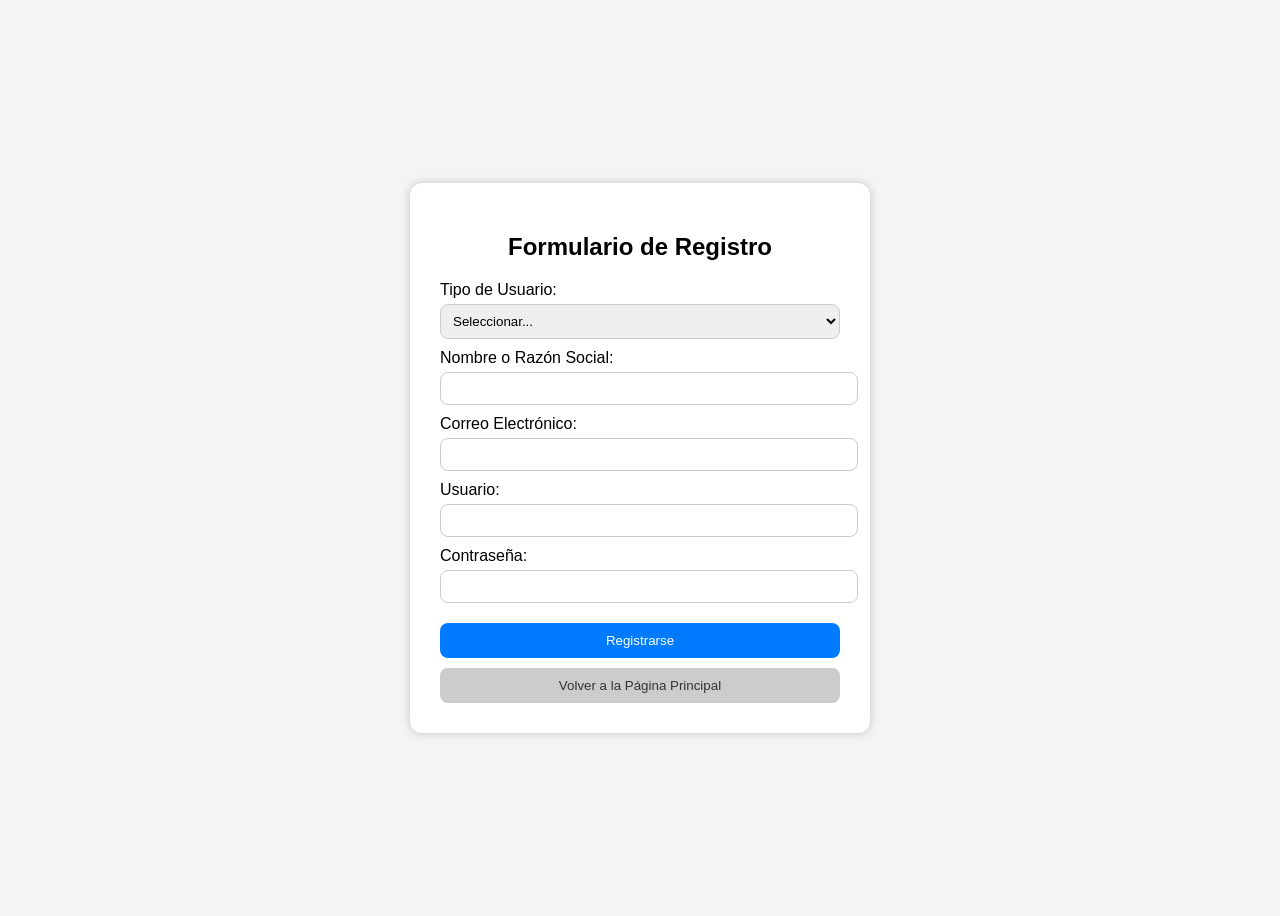
<file: registrarse.html>
<!DOCTYPE html>
<html lang="es">
<head>
  <meta charset="UTF-8">
  <title>Registrarse - Jagua Visión 360</title>
  <style>
    body {
      font-family: Arial, sans-serif;
      background-color: #f4f4f4;
      display: flex;
      justify-content: center;
      align-items: center;
      height: 100vh;
    }

    .form-container {
      background-color: #fff;
      padding: 30px;
      border-radius: 12px;
      box-shadow: 0 0 10px rgba(0,0,0,0.2);
      width: 400px;
    }

    h2 {
      text-align: center;
      margin-bottom: 20px;
    }

    label {
      display: block;
      margin-top: 10px;
    }

    input, select {
      width: 100%;
      padding: 8px;
      margin-top: 5px;
      border-radius: 8px;
      border: 1px solid #ccc;
    }

    button {
      width: 100%;
      padding: 10px;
      margin-top: 20px;
      background-color: #007bff;
      color: white;
      border: none;
      border-radius: 8px;
      cursor: pointer;
    }

    button:hover {
      background-color: #0056b3;
    }

    .volver-btn {
      background-color: #ccc;
      color: #333;
      margin-top: 10px;
    }

    .volver-btn:hover {
      background-color: #bbb;
    }
  </style>
</head>
<body>
  <div class="form-container">
    <h2>Formulario de Registro</h2>
    <form action="procesar_registro.php" method="POST">
      <label for="tipo_usuario">Tipo de Usuario:</label>
      <select id="tipo_usuario" name="tipo_usuario" required>
        <option value="">Seleccionar...</option>
        <option value="natural">Persona Natural</option>
        <option value="juridica">Persona Jurídica</option>
      </select>

      <label for="nombre">Nombre o Razón Social:</label>
      <input type="text" name="nombre" required>

      <label for="email">Correo Electrónico:</label>
      <input type="email" name="email" required>

      <label for="usuario">Usuario:</label>
      <input type="text" name="usuario" required>

      <label for="clave">Contraseña:</label>
      <input type="password" name="clave" required>

      <button type="submit">Registrarse</button>
    </form>

    <!-- Botón de Volver -->
    <a href="index.html" style="text-decoration: none;">
      <button type="button" class="volver-btn">Volver a la Página Principal</button>
    </a>
  </div>
</body>
</html>
</file>
<file: style.css>
/* ========================
   ESTILOS GENERALES
======================== */
body {
  font-family: 'Segoe UI', Tahoma, Geneva, Verdana, sans-serif;
  line-height: 1.6;
  background-color: #000000; 
  color: #e0e0e0;            
  margin: 0;
  padding: 0;
}

h2 {
  color: #ffffff;
  margin: 1rem 0;
  text-align: center;
  border-bottom: 1px solid #444;
  padding-bottom: 0.5rem;
}

/* ========================
   NAVBAR + LOGO + MENÚ
======================== */
.navbar-brand img {
  height: 40px; 
  width: auto; 
  margin-right: 8px;
}

.navbar-brand span {
  font-size: 16px;
  font-weight: bold;
}

.navbar-nav .nav-link {
  font-size: 14px;
  padding: 2px 6px;
  transition: all 0.2s ease;
}

.navbar-nav .nav-link:hover {
  color: #0d6efd !important;
  font-weight: bold;
}

/* ========================
   CARRUSEL
======================== */
.carousel {
  margin-top: 0;
}

.carousel-item img {
  width: 100%;
  height: 1500px; 
  object-fit: cover;
  filter: brightness(90%);
  object-position: 5% 20%; 


}

/* Responsive carrusel */
@media (max-width: 800px) {
  .carousel-item img {
    height: 550px;
  }
}

/* ========================
   BUSCADOR
======================== */




.search-bar {
  display: flex;
  gap: 5px;
  max-width: 900px; /* límite para que no sea gigante */
  flex-grow: 1;
}

.search-bar input {
  border: none;
  padding: 6px 12px;
  outline: none;
}

.search-bar button {
  padding: 6px 20px;
  border: none;
  cursor: pointer;
}

/* Animación buscador */
.search-bar:hover {
  transform: scale(1.03);
  box-shadow: 0px 6px 20px rgba(0,0,0,0.2);
}

.search-bar input:focus {
  border-color: #0d6efd;
  box-shadow: 0 0 8px rgba(13,110,253,0.6);
}

/* ========================
   EMPRESAS
======================== */
.empresas {
  background-color: #262626;
  color: #f0f0f0;
  text-align: center;
  padding: 2rem 1rem;
}

#empresas .img-fluid {
  max-width: 50%;
  height: 150px;
  object-fit: contain;
  padding: 10px;
  background-color: white;
  transition: transform 0.3s ease, box-shadow 0.3s ease;
}

#empresas .img-fluid:hover {
  transform: scale(1.05);
  box-shadow: 0 6px 20px rgba(255, 255, 255, 0.1);
}

/* ========================
   CONTACTO (formulario + mapa)
======================== */
.contact-container {
  display: flex;
  gap: 2rem;
  margin-top: 2rem;
  padding: 20px;
}

.contact-form {
  flex: 0 0 450px;
  max-width: 450px;
  text-align: left;
}

.contact-image {
  flex: 1;
  max-width: 1000px;
  height: 500px;
}

.contact-image iframe {
  width: 100%;
  height: 100%;
  border-radius: 10px;
  border: none;
}

/* Responsive contacto */
@media (max-width: 768px) {
  .contact-container {
    flex-direction: column;
    align-items: center;
  }

  .contact-form,
  .contact-image {
    width: 100%;
    max-width: 100%;
  }

  .contact-image {
    height: 250px;
  }
}

/* ========================
   FOOTER
======================== */
footer {
  background: #1a1a1a;
  color: #999999;
  text-align: center;
  padding: 1rem 0;
  font-size: 0.9rem;
  border-top: 1px solid #333;
}
</file>
<file: estilos.css>
/* RESET GENERAL */
* {
  margin: 0;
  padding: 0;
  box-sizing: border-box;
}

html {
  scroll-behavior: smooth;
}

body {
  text-align: center;
  font-family: 'Segoe UI', sans-serif;
  background-color: #e9eef5;
  color: #333;
}

header img {
  max-width: 100px;
  margin-top: 10px;
}

.search-bar {
  justify-content: center;
  margin: 20px auto;
  max-width: 600px;
}

.search-bar input {
  flex: 1;
}

.user-actions a {
  margin-left: 5px;
}

.carousel-item img {
    width: 500%;
    height: 5vh; /* ocupa toda la pantalla */
    object-fit: cover; 
    object-position: center top; /* centra el foco en la parte superior */
    object-position: 15% 45%; 

}


.container {
  max-width: 1200px;
  margin: auto;
  padding: 20px;
}

/* EMPRESAS ASOCIADAS */
#empresas img {
  border-radius: 50%;
  border: 2px solid #0033a0;
  padding: 5px;
  background-color: white;
  width: 100%;
  height: auto;
  object-fit: cover;
}

/* FORMULARIO */
.contact-form input,
.contact-form textarea {
  border-radius: 5px;
  border: 1px solid #ccc;
  padding: 10px;
  width: 100%;
}

.btn-enviar {
  background-color: #0033a0;
  color: white;
  border: none;
  padding: 10px 20px;
  border-radius: 5px;
  transition: background-color 0.3s;
}

.btn-enviar:hover {
  background-color: #001e66;
}

/* NOSOTROS Y MISION */
#nosotros p,
#mision p {
  text-align: justify;
  font-size: 16px;
  line-height: 1.6;
  color: #000;
}

h2 {
  color: #0033a0;
  margin-bottom: 15px;
}

footer {
  background-color: #111;
}

footer p {
  margin: 0;
}

/* HEXAGONOS OPCIONALES */
.hex-grid {
  display: flex;
  flex-direction: column;
  align-items: center;
  gap: 5px;
  margin-top: 20px;
}

.hex-row {
  display: flex;
  justify-content: center;
  gap: 5px;
}

.hex {
  width: 90px;
  height: 90px;
  background: #0033a0;
  clip-path: polygon(
    50% 0%, 93% 25%, 93% 75%,
    50% 100%, 7% 75%, 7% 25%
  );
  overflow: hidden;
  position: relative;
  transition: transform 0.3s;
}

.hex img {
  width: 100%;
  height: 100%;
  object-fit: cover;
  object-position: center;
}

.hex:hover {
  transform: scale(1.05);
}

/* RESPONSIVE */
@media (max-width: 768px) {
  .search-bar {
    flex-direction: column;
    gap: 10px;
  }

  .user-actions {
    flex-wrap: wrap;
    justify-content: center;
    gap: 10px;
  }

  .carousel img {
    max-height: 300px;
  }

  #empresas .row > div {
    flex: 0 0 50%;
    max-width: 50%;
  }
}

@media (max-width: 480px) {
  #empresas .row > div {
    flex: 0 0 100%;
    max-width: 100%;
  }
}
</file>
